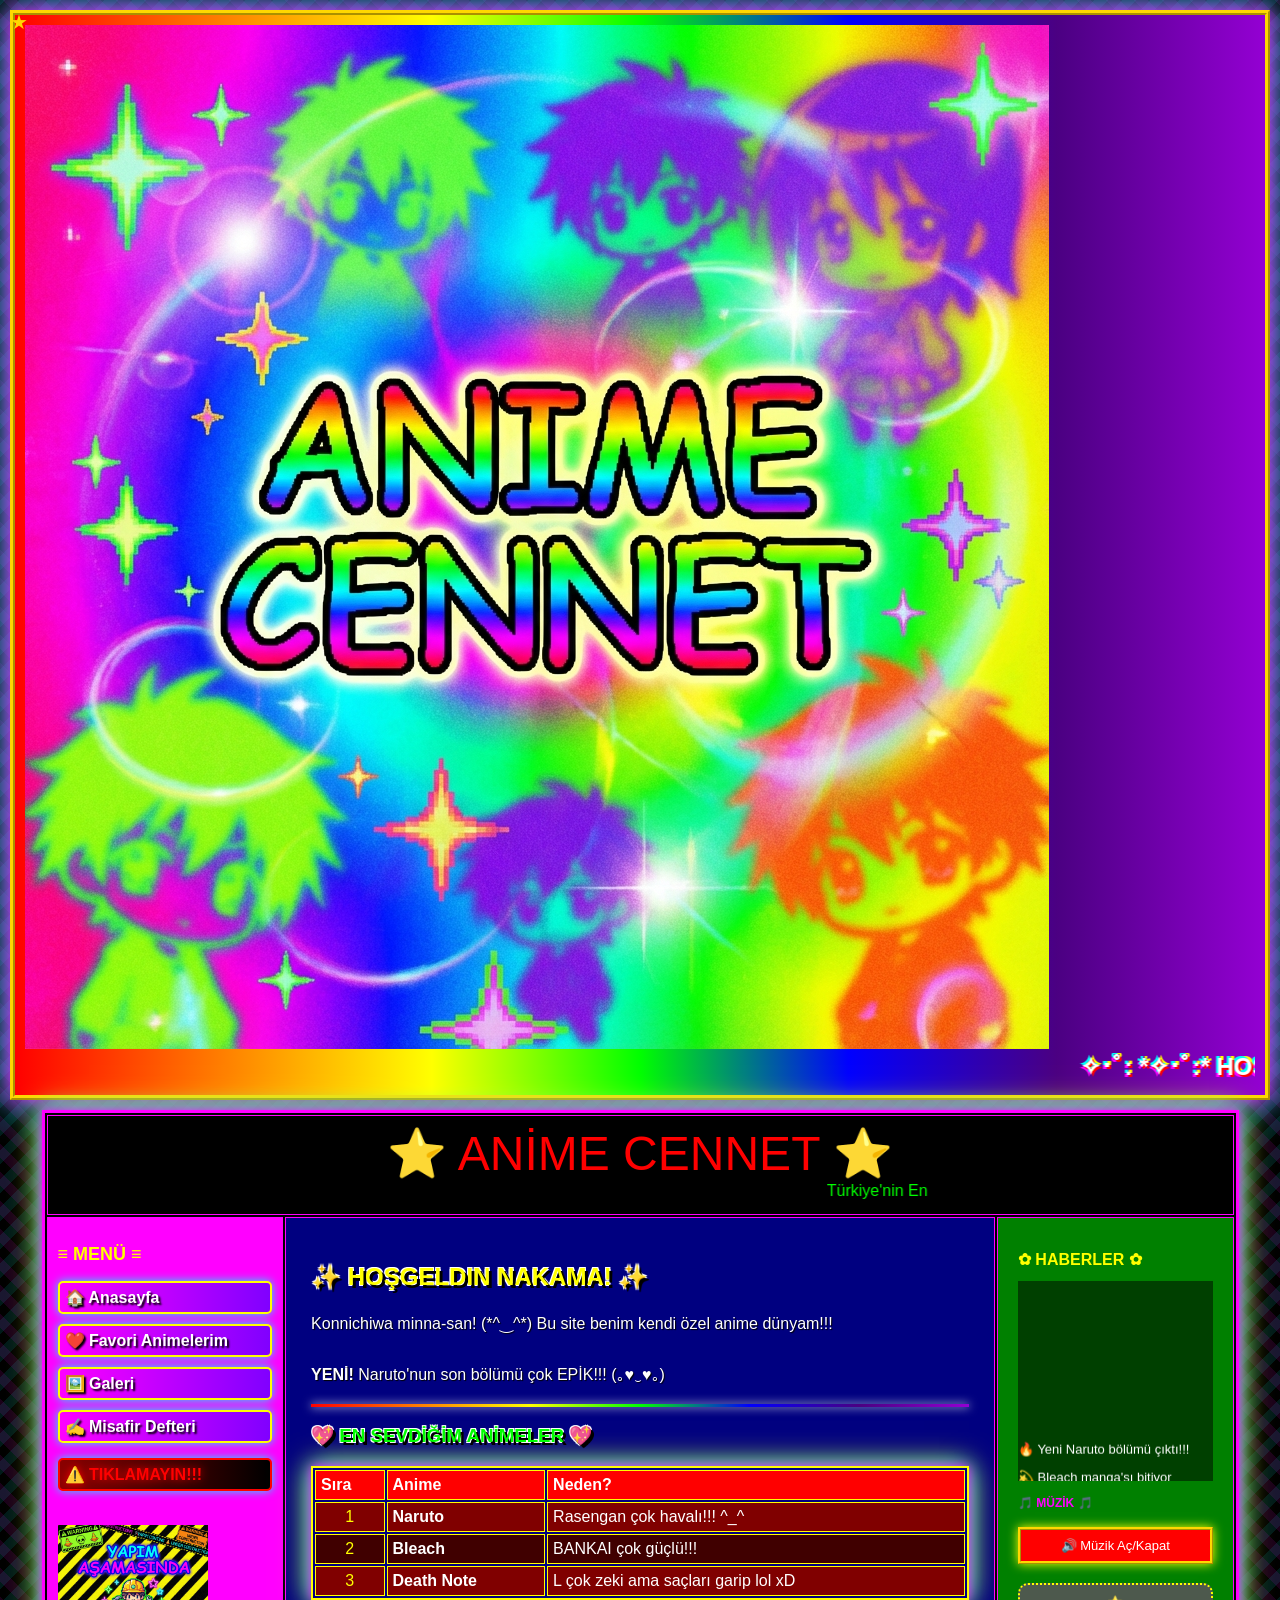
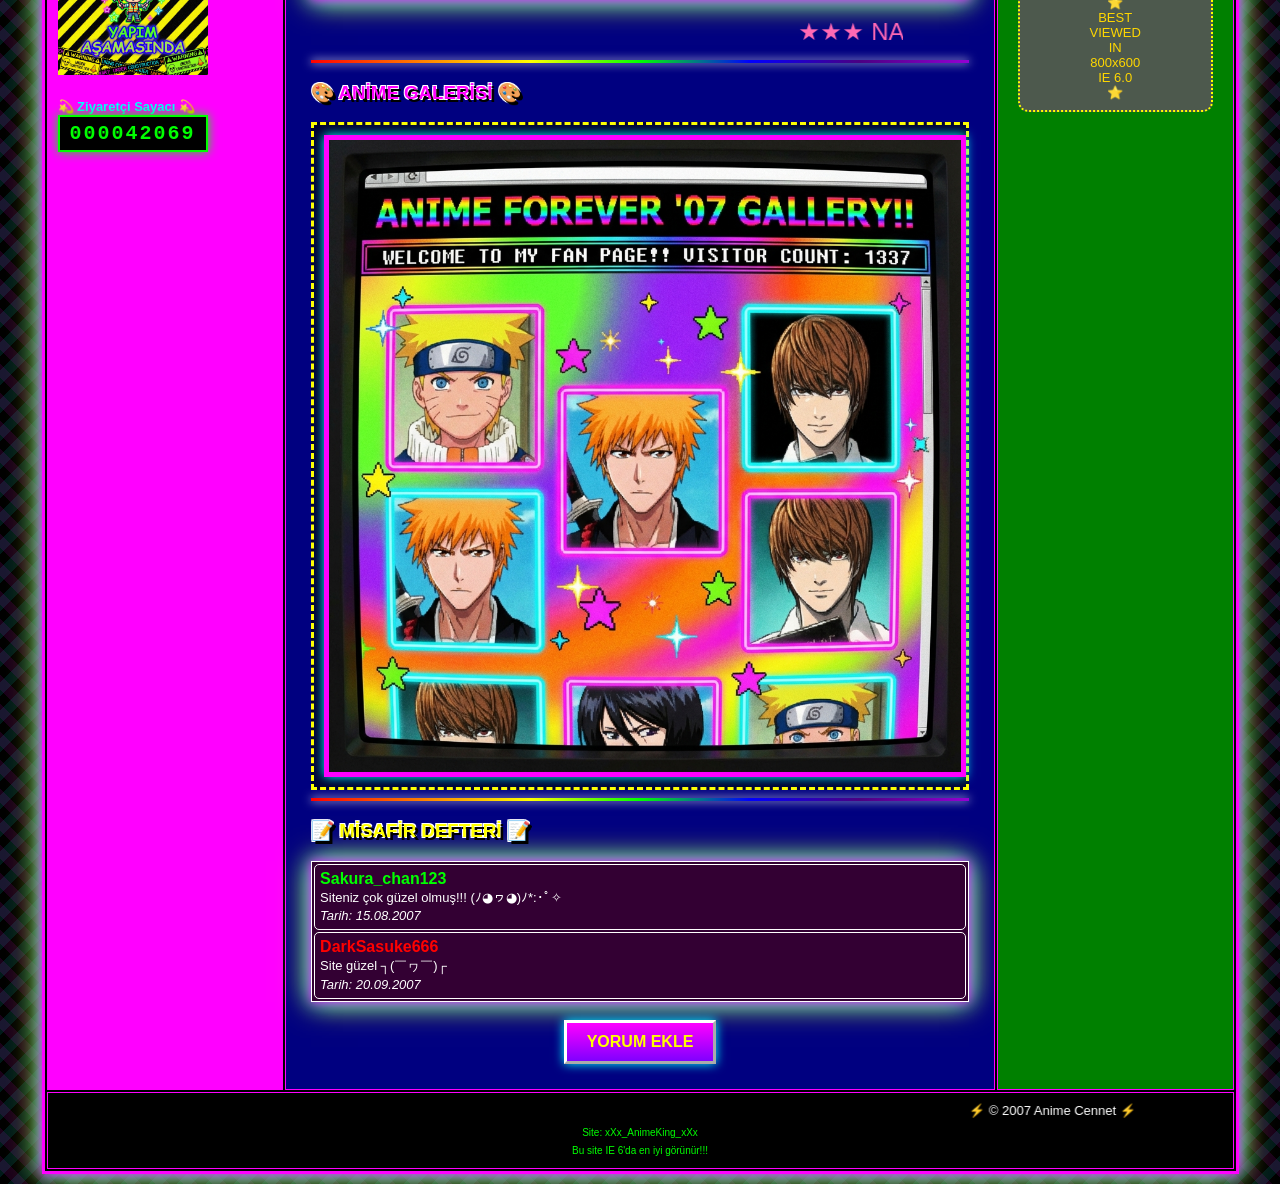
<file: sites/anime/index.html>
<!DOCTYPE html>
<html lang="tr">

<head>
    <meta charset="UTF-8">
    <meta name="viewport" content="width=device-width, initial-scale=1.0">
    <title>★ ANİME CENNET ★ - En İyi Anime Sitesi!!!</title>
    <link rel="stylesheet" href="style.css">
</head>

<body>
    <!-- Üst Banner -->
    <div class="banner">
        <img src="banner.png" alt="Anime Cennet" style="max-width: 100%; height: auto;">
        <marquee behavior="scroll" direction="left" scrollamount="10">
            ✧･ﾟ: *✧･ﾟ:* HOŞGELDİNİZ ANİME CENNET'E *:･ﾟ✧*:･ﾟ✧
        </marquee>
    </div>

    <center>
        <table width="95%" border="3" bordercolor="#FF00FF" cellpadding="10" bgcolor="#000000">
            <tr>
                <td colspan="3" align="center">
                    <font size="7" color="#FF0000" face="Comic Sans MS">
                        <blink>⭐ ANİME CENNET ⭐</blink>
                    </font>
                    <br>
                    <font size="3" color="#00FF00">
                        <marquee width="50%">Türkiye'nin En Kawaii Sitesi!</marquee>
                    </font>
                </td>
            </tr>
            <tr>
                <!-- Sol Menu -->
                <td width="20%" valign="top" bgcolor="#FF00FF">
                    <div class="menu">
                        <p><b>
                                <font color="#FFFF00" size="4">≡ MENÜ ≡</font>
                            </b></p>
                        <ul>
                            <li><a href="#anasayfa">🏠 Anasayfa</a></li>
                            <li><a href="#favoriler">❤️ Favori Animelerim</a></li>
                            <li><a href="#galeri">🖼️ Galeri</a></li>
                            <li><a href="#misafir">✍️ Misafir Defteri</a></li>
                            <li
                                style="margin-top: 15px; background: linear-gradient(90deg, #8B0000, #000000); border: 2px solid #FF0000; animation: pulse 1s infinite;">
                                <a href="secret.html"
                                    style="color: #FF0000; font-weight: bold; text-shadow: 0 0 10px #FF0000;">
                                    ⚠️ TIKLAMAYIN!!!
                                </a>
                            </li>
                        </ul>
                        <br>
                        <img src="construction.png" width="150" alt="yapım aşamasında">
                        <br><br>
                        <font color="#00FFFF" size="2">
                            <b>💫 Ziyaretçi Sayacı 💫</b><br>
                            <span id="visitor-count">000042069</span>
                        </font>
                    </div>
                </td>

                <!-- Ana İçerik -->
                <td width="60%" valign="top" bgcolor="#000080">
                    <div class="content">
                        <a name="anasayfa"></a>
                        <h2>
                            <font color="#FFFF00" face="Arial Black">✨ HOŞGELDIN NAKAMA! ✨</font>
                        </h2>

                        <p>
                            <font color="#FFFFFF" size="3">
                                Konnichiwa minna-san! (*^‿^*) Bu site benim kendi özel anime dünyam!!!
                                <br><br>
                                <blink><b>YENİ!</b></blink> Naruto'nun son bölümü çok EPİK!!! (｡♥‿♥｡)
                            </font>
                        </p>

                        <hr color="#FF00FF" size="5">

                        <a name="favoriler"></a>
                        <h3>
                            <font color="#00FF00">💖 EN SEVDİĞİM ANİMELER 💖</font>
                        </h3>

                        <table border="2" bordercolor="#FFFF00" cellpadding="5" width="100%">
                            <tr bgcolor="#FF0000">
                                <th>
                                    <font color="#FFFFFF">Sıra</font>
                                </th>
                                <th>
                                    <font color="#FFFFFF">Anime</font>
                                </th>
                                <th>
                                    <font color="#FFFFFF">Neden?</font>
                                </th>
                            </tr>
                            <tr bgcolor="#800000">
                                <td align="center">
                                    <font color="#FFFF00">1</font>
                                </td>
                                <td>
                                    <font color="#FFFFFF" face="Comic Sans MS"><b>Naruto</b></font>
                                </td>
                                <td>
                                    <font color="#FFFFFF">Rasengan çok havalı!!! ^_^</font>
                                </td>
                            </tr>
                            <tr bgcolor="#400000">
                                <td align="center">
                                    <font color="#FFFF00">2</font>
                                </td>
                                <td>
                                    <font color="#FFFFFF" face="Comic Sans MS"><b>Bleach</b></font>
                                </td>
                                <td>
                                    <font color="#FFFFFF">BANKAI çok güçlü!!!</font>
                                </td>
                            </tr>
                            <tr bgcolor="#800000">
                                <td align="center">
                                    <font color="#FFFF00">3</font>
                                </td>
                                <td>
                                    <font color="#FFFFFF" face="Comic Sans MS"><b>Death Note</b></font>
                                </td>
                                <td>
                                    <font color="#FFFFFF">L çok zeki ama saçları garip lol xD</font>
                                </td>
                            </tr>
                        </table>

                        <br>
                        <center>
                            <font color="#FF69B4" size="5" face="Impact">
                                <marquee width="80%">★★★ NARUTO VS SASUKE??? ★★★</marquee>
                            </font>
                        </center>

                        <hr color="#00FFFF" size="3">

                        <a name="galeri"></a>
                        <h3>
                            <font color="#FF00FF">🎨 ANİME GALERİSİ 🎨</font>
                        </h3>

                        <div class="gallery">
                            <img src="gallery.png" alt="Gallery" style="width: 100%; border: 5px solid #FF00FF;">
                        </div>

                        <hr color="#FF0000" size="5">

                        <a name="misafir"></a>
                        <h3>
                            <font color="#FFFF00">📝 MİSAFİR DEFTERİ 📝</font>
                        </h3>

                        <table border="1" bordercolor="#FFFFFF" width="100%" bgcolor="#330033" cellpadding="5">
                            <tr>
                                <td>
                                    <font color="#00FF00"><b>Sakura_chan123</b></font><br>
                                    <font color="#FFFFFF" size="2">
                                        Siteniz çok güzel olmuş!!! (ﾉ◕ヮ◕)ﾉ*:･ﾟ✧<br>
                                        <i>Tarih: 15.08.2007</i>
                                    </font>
                                </td>
                            </tr>
                            <tr>
                                <td>
                                    <font color="#FF0000"><b>DarkSasuke666</b></font><br>
                                    <font color="#FFFFFF" size="2">
                                        Site güzel ┐(￣ヮ￣)┌<br>
                                        <i>Tarih: 20.09.2007</i>
                                    </font>
                                </td>
                            </tr>
                        </table>

                        <br>
                        <center>
                            <button onclick="alert('Bu özellik yapım aşamasında! (◕‿◕)')" class="retro-button">
                                <font size="3"><b>YORUM EKLE</b></font>
                            </button>
                        </center>
                    </div>
                </td>

                <!-- Sağ Sidebar -->
                <td width="20%" valign="top" bgcolor="#008000">
                    <div class="sidebar">
                        <p><b>
                                <font color="#FFFF00" size="3">✿ HABERLER ✿</font>
                            </b></p>
                        <marquee direction="up" height="200" scrollamount="3" bgcolor="#004000">
                            <font color="#FFFFFF" size="2">
                                <p>🔥 Yeni Naruto bölümü çıktı!!!</p>
                                <p>💫 Bleach manga'sı bitiyor mu???</p>
                                <p>⚡ Death Note film oluyor!!!</p>
                            </font>
                        </marquee>

                        <br>
                        <p><b>
                                <font color="#FF00FF">🎵 MÜZİK 🎵</font>
                            </b></p>
                        <button onclick="toggleMusic()" class="music-btn">
                            <font size="2">🔊 Müzik Aç/Kapat</font>
                        </button>

                        <br><br>
                        <center>
                            <div class="sparkle-text">
                                <font color="#FFD700" size="2">
                                    ⭐<br>BEST<br>VIEWED<br>IN<br>800x600<br>IE 6.0<br>⭐
                                </font>
                            </div>
                        </center>
                    </div>
                </td>
            </tr>

            <!-- Footer -->
            <tr>
                <td colspan="3" bgcolor="#000000" align="center">
                    <font color="#FFFFFF" size="2">
                        <marquee behavior="alternate" scrollamount="5">
                            ⚡ © 2007 Anime Cennet ⚡
                        </marquee>
                        <br>
                        <font color="#00FF00" size="1">
                            Site: xXx_AnimeKing_xXx<br>
                            <blink>Bu site IE 6'da en iyi görünür!!!</blink>
                        </font>
                    </font>
                </td>
            </tr>
        </table>
    </center>

    <script src="script.js"></script>
</body>

</html>
</file>
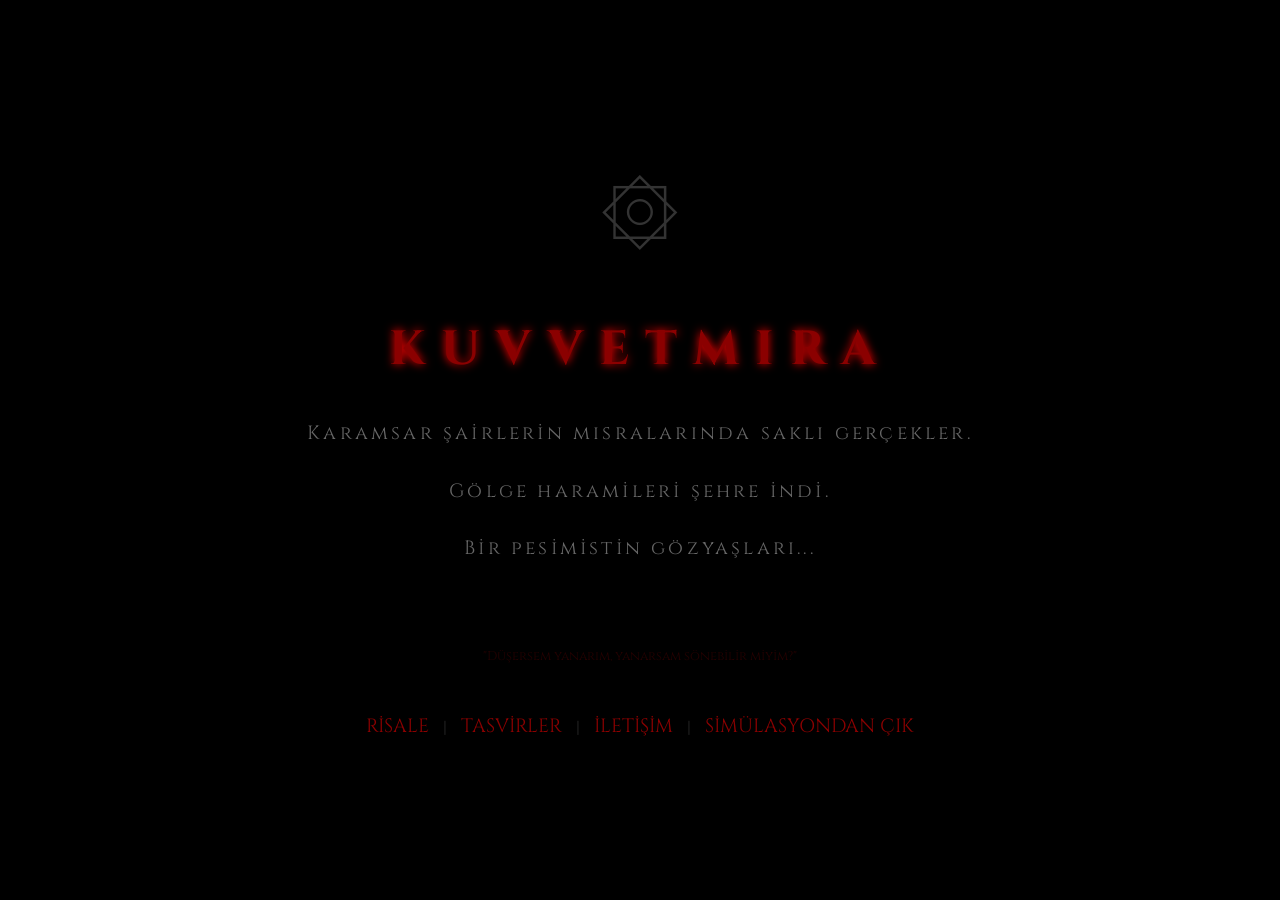
<file: sites/melankolia/index.html>
<!DOCTYPE html>
<html lang="tr">

<head>
    <meta charset="UTF-8">
    <meta name="viewport" content="width=device-width, initial-scale=1.0">
    <title>M E L A N K O L I A</title>
    <style>
        @import url('https://fonts.googleapis.com/css2?family=Cinzel:wght@400;700&display=swap');

        body {
            background-color: #000;
            color: #8b0000;
            font-family: 'Cinzel', serif;
            margin: 0;
            padding: 0;
            height: 100vh;
            display: flex;
            flex-direction: column;
            align-items: center;
            justify-content: center;
            overflow: hidden;
            cursor: crosshair;
        }

        .container {
            text-align: center;
            opacity: 0;
            animation: fadeIn 3s forwards;
        }

        h1 {
            font-size: 3rem;
            letter-spacing: 1rem;
            margin-bottom: 2rem;
            text-shadow: 0 0 10px #ff0000;
            animation: pulse 4s infinite;
        }

        p {
            font-size: 1.2rem;
            letter-spacing: 0.2rem;
            line-height: 2;
            color: #666;
            margin-bottom: 1rem;
        }

        .symbol {
            font-size: 5rem;
            margin-bottom: 3rem;
            animation: spin 20s linear infinite;
            color: #333;
        }

        .ritual-text {
            color: #4a0000;
            font-size: 0.8rem;
            margin-top: 5rem;
            opacity: 0.5;
        }

        @keyframes fadeIn {
            to {
                opacity: 1;
            }
        }

        @keyframes pulse {
            0% {
                opacity: 0.5;
                text-shadow: 0 0 5px #8b0000;
            }

            50% {
                opacity: 1;
                text-shadow: 0 0 20px #ff0000;
            }

            100% {
                opacity: 0.5;
                text-shadow: 0 0 5px #8b0000;
            }
        }

        @keyframes spin {
            from {
                transform: rotate(0deg);
            }

            to {
                transform: rotate(360deg);
            }
        }

        .hidden-link {
            position: absolute;
            bottom: 20px;
            color: #111;
            text-decoration: none;
            font-size: 0.8rem;
        }

        .hidden-link:hover {
            color: #333;
        }
    </style>
</head>

<body>
    <div class="container">
        <div class="symbol">۞</div>
        <h1>KUVVETMIRA</h1>

        <p>Karamsar şairlerin mısralarında saklı gerçekler.</p>
        <p>Gölge haramileri şehre indi.</p>
        <p>Bir pesimistin gözyaşları...</p>

        <div class="ritual-text">
            "Düşersem yanarım, yanarsam sönebilir miyim?"
        </div>

        <nav class="nav-menu">
            <a href="risale.html">RİSALE</a>
            <span class="separator">|</span>
            <a href="tasvirler.html">TASVİRLER</a>
            <span class="separator">|</span>
            <a href="iletisim.html">İLETİŞİM</a>
            <span class="separator">|</span>
            <a href="../../index.html">SİMÜLASYONDAN ÇIK</a>
        </nav>
    </div>

    <style>
        .nav-menu {
            margin-top: 3rem;
            opacity: 0;
            animation: fadeIn 5s forwards 1s;
        }

        .nav-menu a {
            color: #8b0000;
            text-decoration: none;
            font-size: 1.2rem;
            margin: 0 10px;
            transition: color 0.3s, text-shadow 0.3s;
            border-bottom: 1px solid transparent;
        }

        .nav-menu a:hover {
            color: #ff0000;
            text-shadow: 0 0 10px #ff0000;
            border-bottom: 1px solid #ff0000;
        }

        .separator {
            color: #333;
        }
    </style>

    <script>
        // Eerie background sound simulation (visual only for now)
        document.body.addEventListener('click', () => {
            document.body.style.backgroundColor = '#050000';
            setTimeout(() => {
                document.body.style.backgroundColor = '#000';
            }, 50);
        });
    </script>
</body>

</html>
</file>
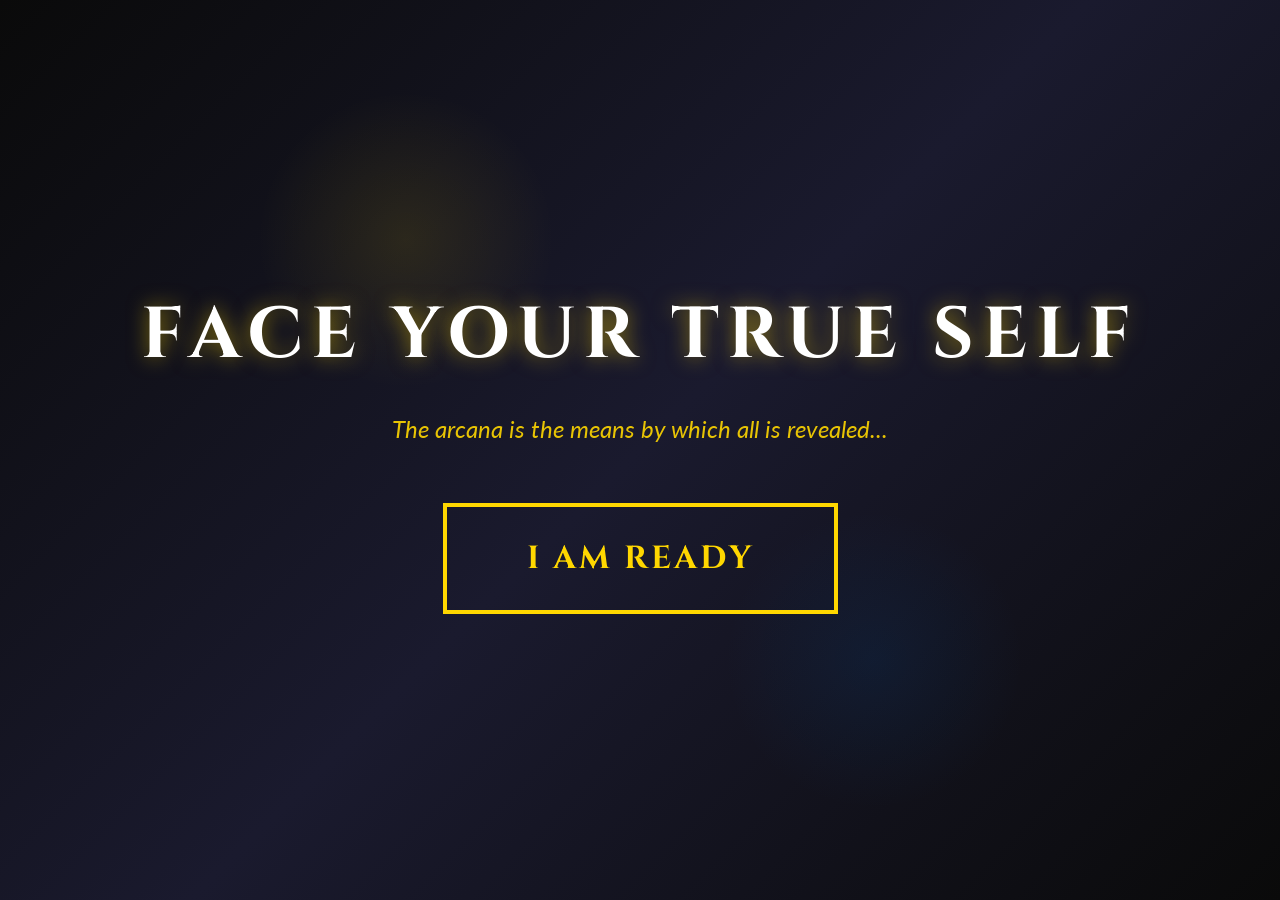
<file: sites/persona/index.html>
<!DOCTYPE html>
<html lang="en">

<head>
    <meta charset="UTF-8">
    <meta name="viewport" content="width=device-width, initial-scale=1.0">
    <title>Face Your True Self</title>
    <link href="https://fonts.googleapis.com/css?family=Cinzel:700|Lato:300,400" rel="stylesheet">
    <link rel="stylesheet" href="style.css">
    <link rel="stylesheet" href="fix.css">
</head>

<body>

    <!-- Initial Screen -->
    <div id="initial-screen" class="screen active">
        <div class="content">
            <h1 class="glitch" data-text="FACE YOUR TRUE SELF">FACE YOUR TRUE SELF</h1>
            <p class="subtitle">The arcana is the means by which all is revealed...</p>
            <button id="ready-btn" class="big-button">I AM READY</button>
        </div>
        <div class="particles"></div>
    </div>

    <!-- Result Screen -->
    <div id="result-screen" class="screen">
        <div class="content">
            <div class="arcana-card">
                <div class="card-number" id="arcana-number"></div>
                <div class="card-name" id="arcana-name"></div>
                <div class="card-symbol" id="arcana-symbol"></div>
            </div>
            <div class="arcana-description">
                <h2 id="arcana-title"></h2>
                <p id="arcana-meaning"></p>
                <div class="traits" id="arcana-traits"></div>
            </div>
            <button id="again-btn" class="small-button">Face Your Shadow Again</button>
        </div>
    </div>

    <script src="script.js"></script>
</body>

</html>
</file>
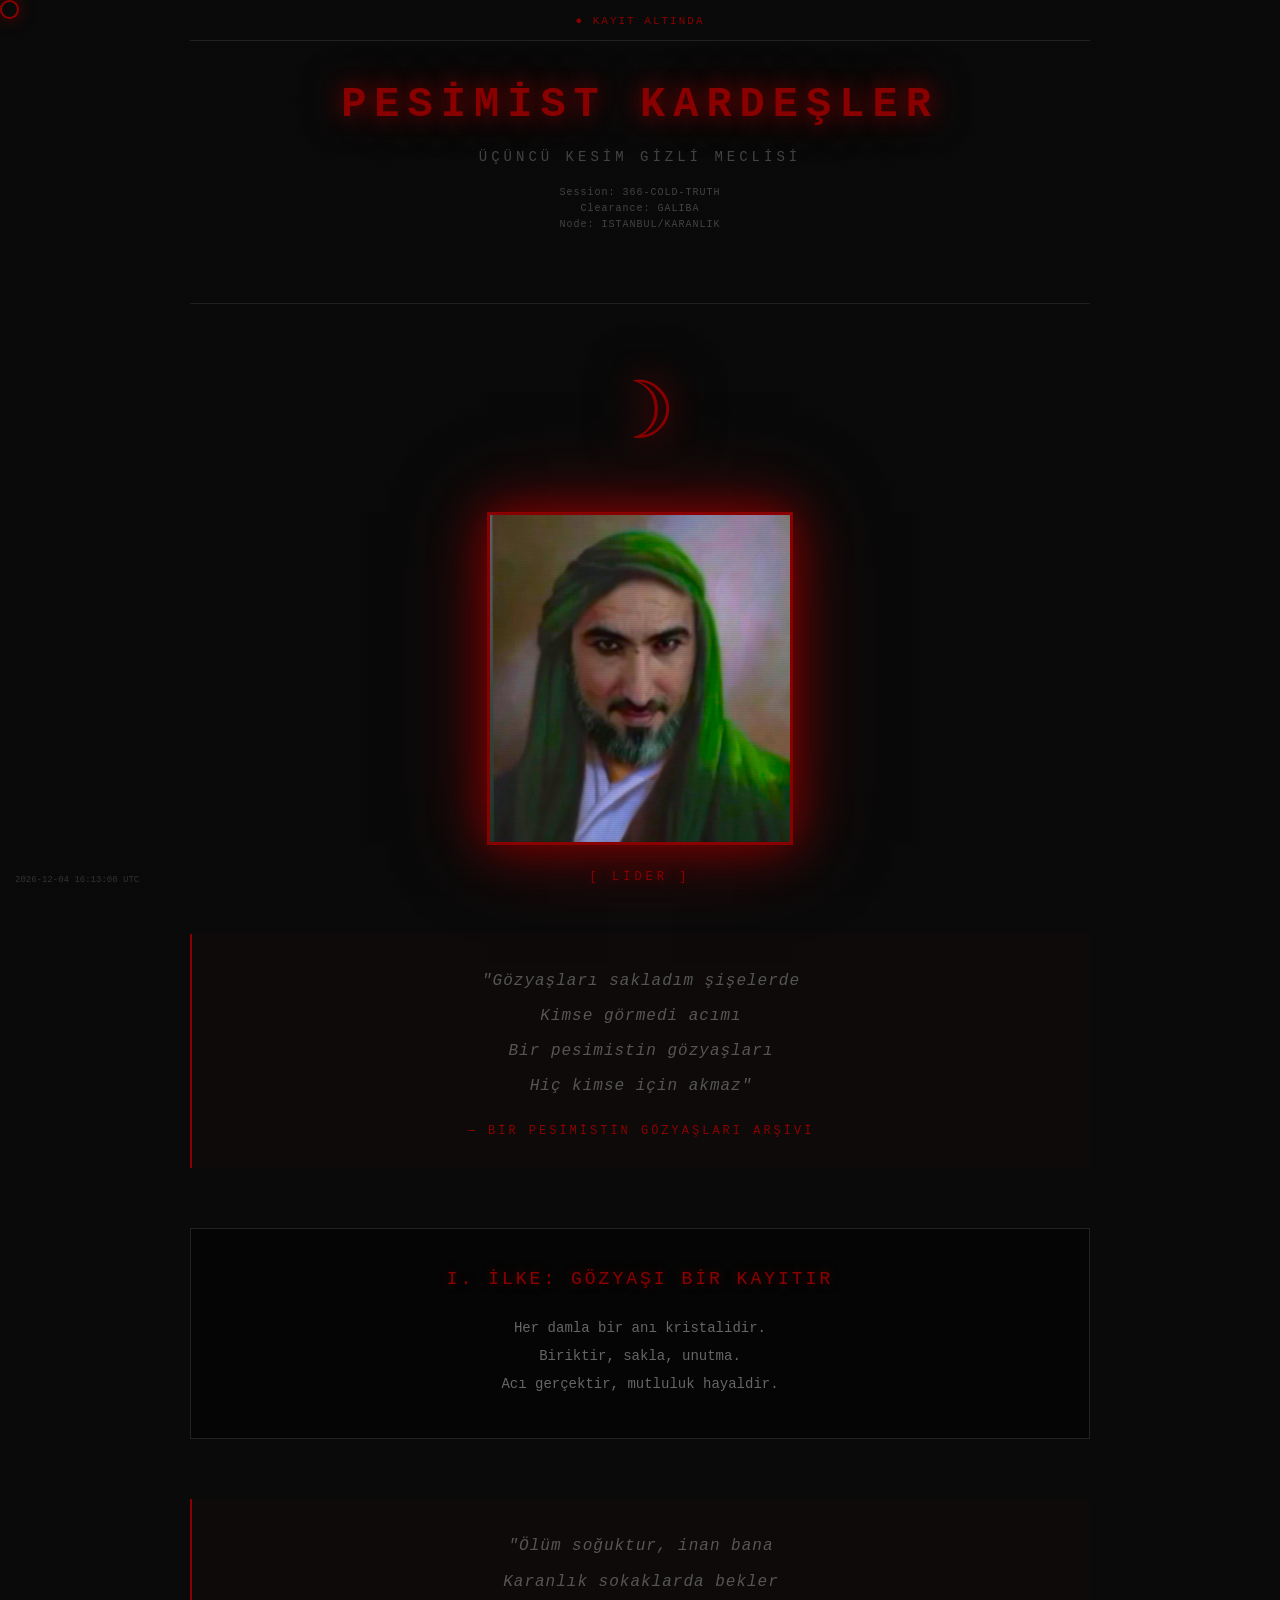
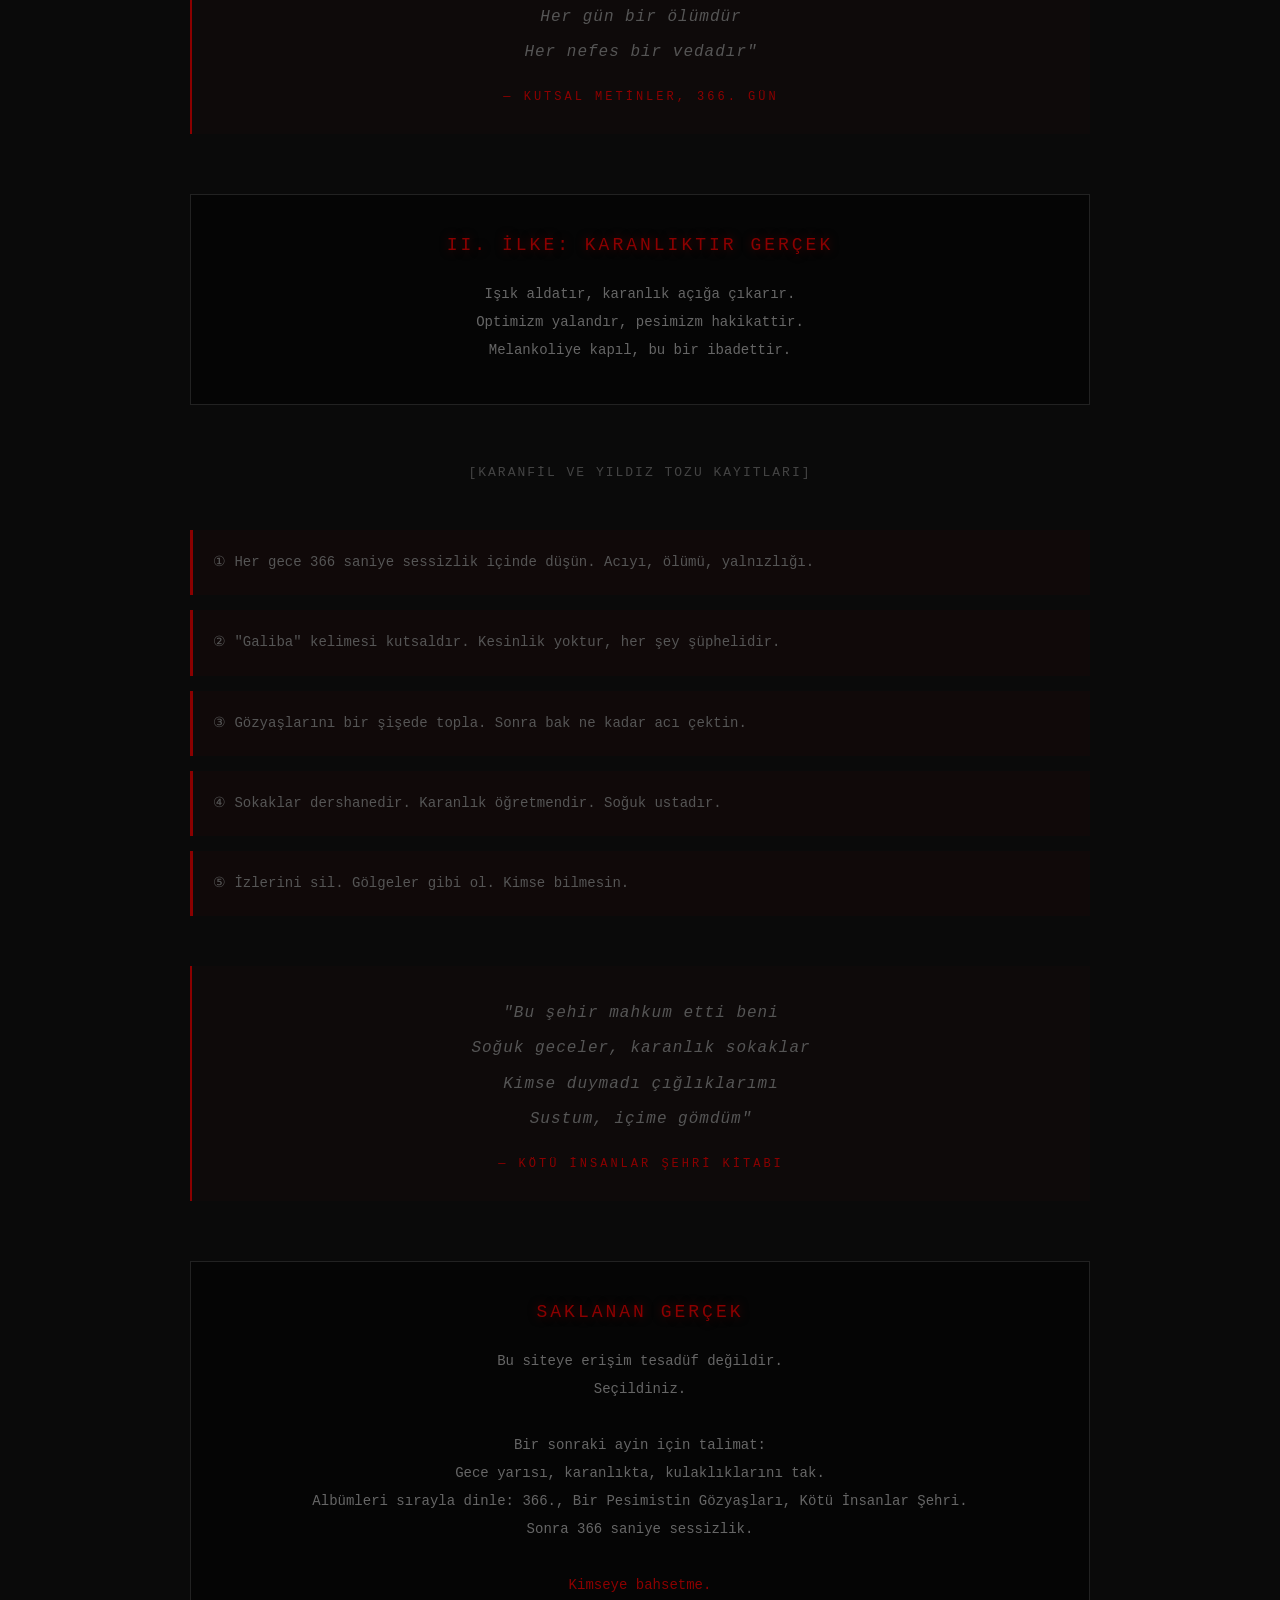
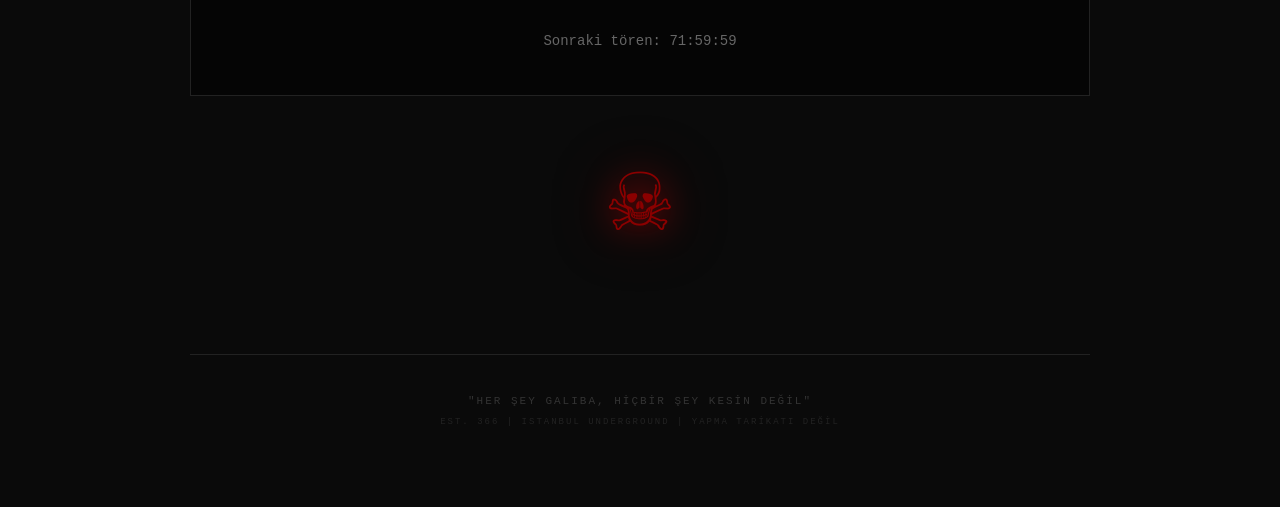
<file: sites/anime/secret.html>
<!DOCTYPE html>
<html lang="tr">

<head>
    <meta charset="UTF-8">
    <title>366. Portal</title>
    <style>
        * {
            margin: 0;
            padding: 0;
            cursor: none;
        }

        body {
            background: #0a0a0a;
            color: #666;
            font-family: 'Courier New', monospace;
            overflow-x: hidden;
            position: relative;
        }

        .static {
            position: fixed;
            top: 0;
            left: 0;
            width: 100%;
            height: 100%;
            background: repeating-linear-gradient(0deg, rgba(0, 0, 0, 0.15), rgba(0, 0, 0, 0.15) 1px, transparent 1px, transparent 2px);
            pointer-events: none;
            z-index: 999;
            opacity: 0.2;
            animation: flicker 0.2s infinite;
        }

        @keyframes flicker {

            0%,
            100% {
                opacity: 0.15;
            }

            50% {
                opacity: 0.25;
            }
        }

        .container {
            padding: 40px 20px;
            max-width: 900px;
            margin: 0 auto;
            position: relative;
            z-index: 1;
        }

        .header {
            text-align: center;
            margin-bottom: 60px;
            padding: 40px 0;
            border-bottom: 1px solid #222;
            border-top: 1px solid #222;
        }

        .title {
            font-size: 42px;
            font-weight: bold;
            color: #8B0000;
            text-shadow: 0 0 20px rgba(139, 0, 0, 0.8), 0 0 40px rgba(139, 0, 0, 0.6);
            letter-spacing: 8px;
            margin-bottom: 20px;
            animation: glitch 3s infinite;
        }

        @keyframes glitch {

            0%,
            90%,
            100% {
                transform: translate(0);
            }

            91% {
                transform: translate(-2px, 2px);
            }

            93% {
                transform: translate(2px, -2px);
            }

            95% {
                transform: translate(-2px, -2px);
            }
        }

        .subtitle {
            font-size: 14px;
            color: #444;
            letter-spacing: 4px;
            margin-top: 15px;
        }

        .symbol {
            font-size: 80px;
            text-align: center;
            margin: 40px 0;
            color: #8B0000;
            animation: pulse 3s infinite;
            text-shadow: 0 0 30px rgba(139, 0, 0, 0.9), 0 0 60px rgba(139, 0, 0, 0.7);
        }

        @keyframes pulse {

            0%,
            100% {
                opacity: 0.5;
                transform: scale(0.95);
            }

            50% {
                opacity: 1;
                transform: scale(1.05);
            }
        }

        .leader-container {
            text-align: center;
            margin: 50px 0;
        }

        .leader-portrait {
            position: relative;
            display: inline-block;
        }

        .leader-portrait img {
            max-width: 300px;
            border: 3px solid #8B0000;
            box-shadow: 0 0 40px rgba(139, 0, 0, 0.9), 0 0 80px rgba(139, 0, 0, 0.6), inset 0 0 20px rgba(0, 0, 0, 0.8);
            animation: portrait-glitch 4s infinite, color-shift 6s infinite, shake 0.2s infinite;
        }

        @keyframes portrait-glitch {

            0%,
            88%,
            100% {
                transform: translate(0) skew(0deg);
            }

            89% {
                transform: translate(-4px, 3px) skew(2deg);
            }

            90% {
                transform: translate(3px, -2px) skew(-2deg);
            }

            91% {
                transform: translate(-2px, -4px) skew(1deg);
            }

            92% {
                transform: translate(4px, 2px) skew(-1deg);
            }
        }

        @keyframes color-shift {

            0%,
            78%,
            100% {
                filter: contrast(1.4) brightness(0.8) saturate(0.6);
            }

            79% {
                filter: invert(1) hue-rotate(180deg) contrast(2) brightness(1.5);
            }

            80% {
                filter: contrast(1.4) brightness(0.8) saturate(0.6);
            }

            84% {
                filter: invert(1) hue-rotate(90deg) brightness(1.3) saturate(2);
            }

            85% {
                filter: contrast(1.4) brightness(0.8) saturate(0.6);
            }

            89% {
                filter: invert(0.9) contrast(2.5) brightness(0.5) hue-rotate(270deg);
            }

            90% {
                filter: contrast(1.4) brightness(0.8) saturate(0.6);
            }

            94% {
                filter: invert(1) hue-rotate(45deg) contrast(2);
            }

            95% {
                filter: contrast(1.4) brightness(0.8) saturate(0.6);
            }
        }

        @keyframes shake {

            0%,
            93%,
            100% {
                transform: translate(0, 0);
            }

            94% {
                transform: translate(-1px, 1px);
            }

            95% {
                transform: translate(1px, -1px);
            }

            96% {
                transform: translate(-1px, -1px);
            }

            97% {
                transform: translate(1px, 1px);
            }
        }

        .leader-title {
            margin-top: 20px;
            font-size: 12px;
            color: #8B0000;
            letter-spacing: 4px;
            text-shadow: 0 0 10px rgba(139, 0, 0, 0.7);
        }

        .verse {
            text-align: center;
            margin: 50px 0;
            padding: 30px;
            border-left: 2px solid #8B0000;
            background: rgba(139, 0, 0, 0.03);
        }

        .verse-text {
            font-size: 16px;
            line-height: 2.2;
            color: #555;
            font-style: italic;
            letter-spacing: 1px;
        }

        .verse-author {
            margin-top: 20px;
            font-size: 12px;
            color: #8B0000;
            letter-spacing: 3px;
        }

        .doctrine {
            margin: 60px 0;
            padding: 40px;
            background: rgba(0, 0, 0, 0.5);
            border: 1px solid #222;
        }

        .doctrine-title {
            font-size: 18px;
            color: #8B0000;
            letter-spacing: 3px;
            margin-bottom: 25px;
            text-align: center;
            text-shadow: 0 0 10px rgba(139, 0, 0, 0.5);
        }

        .doctrine-text {
            font-size: 14px;
            line-height: 2;
            color: #666;
            text-align: center;
        }

        .commandments {
            margin: 50px 0;
        }

        .commandment {
            padding: 20px;
            margin: 15px 0;
            background: rgba(139, 0, 0, 0.05);
            border-left: 3px solid #8B0000;
            font-size: 14px;
            line-height: 1.8;
            color: #555;
        }

        .warning {
            position: fixed;
            top: 15px;
            left: 50%;
            transform: translateX(-50%);
            color: #8B0000;
            font-size: 11px;
            letter-spacing: 2px;
            animation: blink 1.5s infinite;
            z-index: 1000;
        }

        @keyframes blink {

            0%,
            49% {
                opacity: 0;
            }

            50%,
            100% {
                opacity: 1;
            }
        }

        .footer {
            text-align: center;
            margin-top: 100px;
            padding: 40px 0;
            border-top: 1px solid #222;
            color: #333;
            font-size: 11px;
            letter-spacing: 2px;
        }

        .cursor {
            position: fixed;
            width: 15px;
            height: 15px;
            border: 2px solid #8B0000;
            border-radius: 50%;
            pointer-events: none;
            z-index: 9999;
            box-shadow: 0 0 15px rgba(139, 0, 0, 0.6);
            transition: transform 0.15s;
        }

        .hidden {
            opacity: 0;
            animation: reveal 8s forwards;
            animation-delay: 3s;
        }

        @keyframes reveal {
            to {
                opacity: 1;
            }
        }

        .album {
            text-align: center;
            margin: 40px 0;
            font-size: 13px;
            color: #444;
            letter-spacing: 2px;
        }

        .timestamp {
            position: fixed;
            bottom: 15px;
            left: 15px;
            font-size: 9px;
            color: #333;
            font-family: monospace;
            z-index: 1000;
        }

        .code {
            font-family: 'Courier New', monospace;
            color: #444;
            font-size: 10px;
            text-align: center;
            margin: 30px 0;
            line-height: 1.6;
            letter-spacing: 1px;
        }
    </style>
</head>

<body>
    <div class="static"></div>
    <div class="cursor" id="cursor"></div>
    <div class="warning">● KAYIT ALTINDA</div>
    <div class="timestamp" id="timestamp"></div>

    <div class="container">
        <div class="header">
            <div class="title">PESİMİST KARDEŞLER</div>
            <div class="subtitle">ÜÇÜNCÜ KESİM GİZLİ MECLİSİ</div>
            <div class="code" style="margin-top: 20px;">
                Session: 366-COLD-TRUTH<br>
                Clearance: GALIBA<br>
                Node: ISTANBUL/KARANLIK
            </div>
        </div>

        <div class="symbol">☽</div>

        <div class="leader-container">
            <div class="leader-portrait">
                <img src="sago.jpg" alt="Lider">
            </div>
            <div class="leader-title">[ LİDER ]</div>
        </div>

        <div class="verse">
            <div class="verse-text">
                "Gözyaşları sakladım şişelerde<br>
                Kimse görmedi acımı<br>
                Bir pesimistin gözyaşları<br>
                Hiç kimse için akmaz"
            </div>
            <div class="verse-author">— BİR PESİMİSTİN GÖZYAŞLARI ARŞİVİ</div>
        </div>

        <div class="doctrine">
            <div class="doctrine-title">I. İLKE: GÖZYAŞI BİR KAYITIR</div>
            <div class="doctrine-text">
                Her damla bir anı kristalidir.<br>
                Biriktir, sakla, unutma.<br>
                Acı gerçektir, mutluluk hayaldir.
            </div>
        </div>

        <div class="verse">
            <div class="verse-text">
                "Ölüm soğuktur, inan bana<br>
                Karanlık sokaklarda bekler<br>
                Her gün bir ölümdür<br>
                Her nefes bir vedadır"
            </div>
            <div class="verse-author">— KUTSAL METİNLER, 366. GÜN</div>
        </div>

        <div class="doctrine">
            <div class="doctrine-title">II. İLKE: KARANLIKTIR GERÇEK</div>
            <div class="doctrine-text">
                Işık aldatır, karanlık açığa çıkarır.<br>
                Optimizm yalandır, pesimizm hakikattir.<br>
                Melankoliye kapıl, bu bir ibadettir.
            </div>
        </div>

        <div class="album">[KARANFİL VE YILDIZ TOZU KAYITLARI]</div>

        <div class="commandments">
            <div class="commandment">① Her gece 366 saniye sessizlik içinde düşün. Acıyı, ölümü, yalnızlığı.</div>
            <div class="commandment">② "Galiba" kelimesi kutsaldır. Kesinlik yoktur, her şey şüphelidir.</div>
            <div class="commandment">③ Gözyaşlarını bir şişede topla. Sonra bak ne kadar acı çektin.</div>
            <div class="commandment">④ Sokaklar dershanedir. Karanlık öğretmendir. Soğuk ustadır.</div>
            <div class="commandment">⑤ İzlerini sil. Gölgeler gibi ol. Kimse bilmesin.</div>
        </div>

        <div class="verse">
            <div class="verse-text">
                "Bu şehir mahkum etti beni<br>
                Soğuk geceler, karanlık sokaklar<br>
                Kimse duymadı çığlıklarımı<br>
                Sustum, içime gömdüm"
            </div>
            <div class="verse-author">— KÖTÜ İNSANLAR ŞEHRİ KİTABI</div>
        </div>

        <div class="doctrine hidden">
            <div class="doctrine-title">SAKLANAN GERÇEK</div>
            <div class="doctrine-text">
                Bu siteye erişim tesadüf değildir.<br>
                Seçildiniz.<br>
                <br>
                Bir sonraki ayin için talimat:<br>
                Gece yarısı, karanlıkta, kulaklıklarını tak.<br>
                Albümleri sırayla dinle: 366., Bir Pesimistin Gözyaşları, Kötü İnsanlar Şehri.<br>
                Sonra 366 saniye sessizlik.<br>
                <br>
                <span style="color: #8B0000;">Kimseye bahsetme.</span><br>
                <br>
                Sonraki tören: <span id="countdown">72:00:00</span>
            </div>
        </div>

        <div class="symbol hidden" style="margin-top: 60px;">☠</div>

        <div class="footer">
            "HER ŞEY GALIBA, HİÇBİR ŞEY KESİN DEĞİL"<br>
            <span style="font-size: 9px; color: #222; margin-top: 10px; display: block;">
                EST. 366 | ISTANBUL UNDERGROUND | YAPMA TARİKATI DEĞİL
            </span>
        </div>
    </div>

    <script>
        const cursor = document.getElementById('cursor');
        document.addEventListener('mousemove', (e) => {
            cursor.style.left = e.clientX - 7.5 + 'px';
            cursor.style.top = e.clientY - 7.5 + 'px';
        });

        function updateTime() {
            const now = new Date();
            document.getElementById('timestamp').textContent = now.toISOString().replace('T', ' ').substr(0, 19) + ' UTC';
        }
        setInterval(updateTime, 1000);
        updateTime();

        let hours = 72, minutes = 0, seconds = 0;
        setInterval(() => {
            seconds--;
            if (seconds < 0) { seconds = 59; minutes--; }
            if (minutes < 0) { minutes = 59; hours--; }
            if (hours < 0) { hours = 71; minutes = 59; seconds = 59; }
            const el = document.getElementById('countdown');
            if (el) el.textContent = String(hours).padStart(2, '0') + ':' + String(minutes).padStart(2, '0') + ':' + String(seconds).padStart(2, '0');
        }, 1000);

        const titles = ['PESİMİST KARDEŞLER', 'PESİMİST K∆RDE§LER', '₱Ɇ₴ł₥ł₴₮ ₭₳ⱤĐɆ§ⱠɆⱤ'];
        setInterval(() => {
            if (Math.random() > 0.85) {
                const titleEl = document.querySelector('.title');
                const original = titleEl.textContent;
                titleEl.textContent = titles[Math.floor(Math.random() * titles.length)];
                setTimeout(() => titleEl.textContent = original, 120);
            }
        }, 3000);

        document.addEventListener('contextmenu', e => e.preventDefault());
        window.addEventListener('beforeunload', (e) => {
            e.preventDefault();
            e.returnValue = 'Tören henüz tamamlanmadı. Çıkmak istediğinizden emin misiniz?';
            return e.returnValue;
        });

        setInterval(() => {
            if (Math.random() > 0.97) {
                document.body.style.background = '#1a0000';
                setTimeout(() => document.body.style.background = '#0a0a0a', 40);
            }
        }, 2000);

        let keyBuffer = '';
        document.addEventListener('keydown', (e) => {
            keyBuffer += e.key.toLowerCase();
            if (keyBuffer.length > 30) keyBuffer = keyBuffer.slice(-30);

            if (keyBuffer.includes('sagopa')) {
                console.clear();
                console.log('%c☽ DOĞRU YOL ☽', 'color: #8B0000; font-size: 24px; font-weight: bold;');
                console.log('%cKaranlık seni buldu.', 'color: #666; font-size: 14px;');
                keyBuffer = '';
            }
            if (keyBuffer.includes('galiba')) { alert('Evet, galiba...'); keyBuffer = ''; }
            if (keyBuffer.includes('366')) { console.log('%c[366 GÜN] Her gün bir ölüm...', 'color: #8B0000;'); keyBuffer = ''; }
        });

        console.clear();
        console.log('%c☽ PESİMİST KARDEŞLER ☽', 'color: #8B0000; font-size: 20px; font-weight: bold;');
        console.log('%cGizli erişim kaydedildi.', 'color: #666; font-size: 12px;');
        console.log('%c"Bir pesimistin gözyaşları hiç kimse için akmaz..."', 'color: #8B0000; font-style: italic; font-size: 12px;');

        // LANET BAYRAĞINI SET ET
        localStorage.setItem('tarikat_laneti', 'true');
        console.log('%c☠ ANİME SİTESİ LANETLENDİ ☠', 'color: #8B0000; font-size: 16px; font-weight: bold;');
    </script>
</body>

</html>
</file>
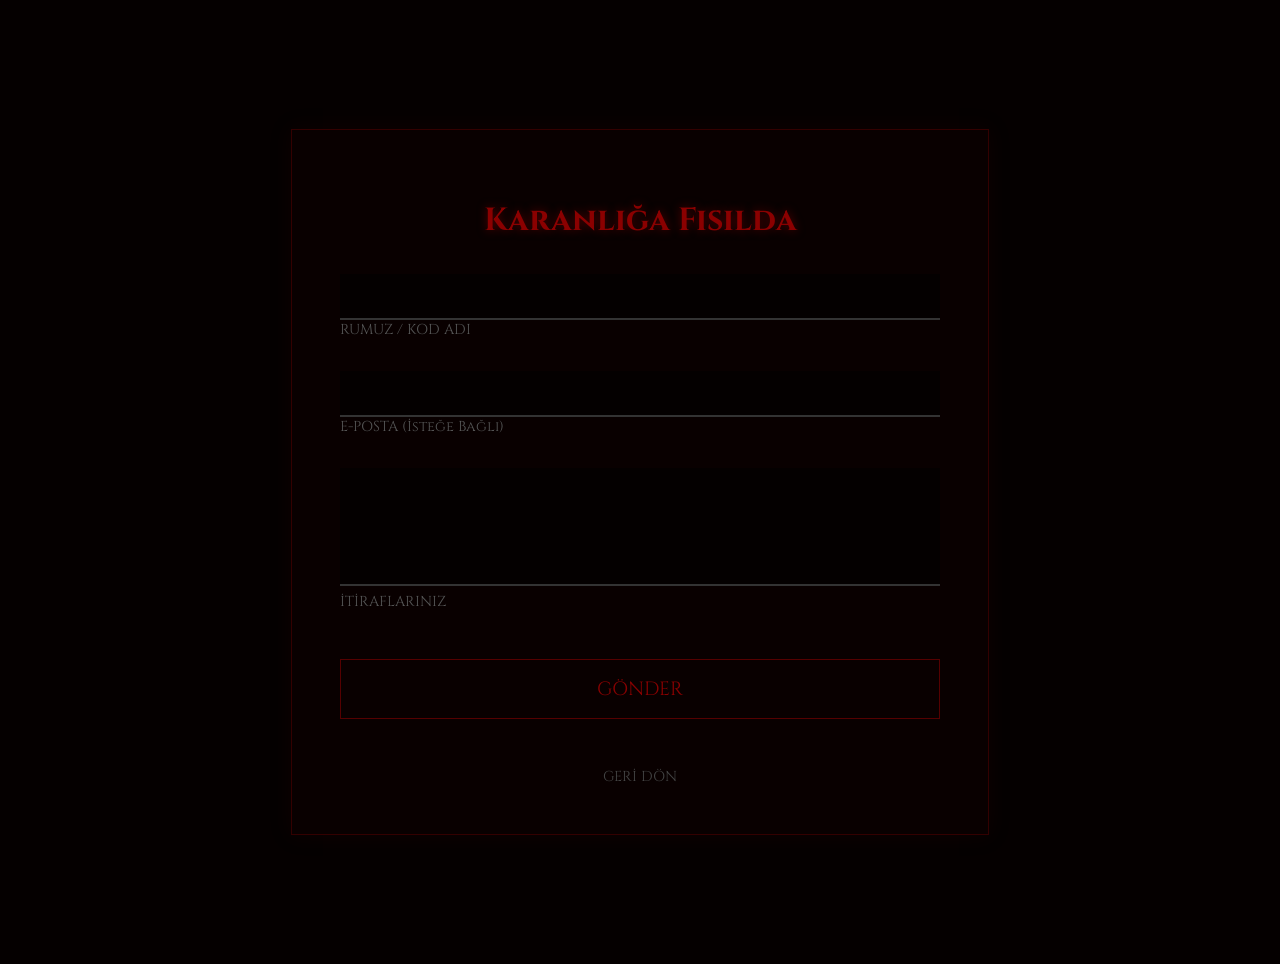
<file: sites/melankolia/iletisim.html>
<!DOCTYPE html>
<html lang="tr">

<head>
    <meta charset="UTF-8">
    <meta name="viewport" content="width=device-width, initial-scale=1.0">
    <title>İ L E T İ Ş İ M</title>
    <style>
        @import url('https://fonts.googleapis.com/css2?family=Cinzel:wght@400;700&display=swap');

        body {
            background-color: #050000;
            color: #8b0000;
            font-family: 'Cinzel', serif;
            margin: 0;
            padding: 2rem;
            min-height: 100vh;
            display: flex;
            flex-direction: column;
            align-items: center;
            justify-content: center;
        }

        .container {
            width: 100%;
            max-width: 600px;
            opacity: 0;
            animation: fadeIn 2s forwards;
            border: 1px solid #300;
            padding: 3rem;
            background: rgba(10, 0, 0, 0.8);
            box-shadow: 0 0 20px rgba(50, 0, 0, 0.2);
        }

        h1 {
            text-align: center;
            margin-bottom: 2rem;
            font-size: 2rem;
            text-shadow: 0 0 10px #500;
        }

        .form-group {
            margin-bottom: 2rem;
            position: relative;
        }

        label {
            display: block;
            margin-bottom: 0.5rem;
            color: #555;
            font-size: 0.9rem;
            transition: color 0.3s;
        }

        input,
        textarea {
            width: 100%;
            background: rgba(0, 0, 0, 0.5);
            border: none;
            border-bottom: 2px solid #333;
            color: #a00;
            font-family: 'Cinzel', serif;
            font-size: 1.1rem;
            padding: 10px 0;
            outline: none;
            transition: border-color 0.3s;
            resize: none;
        }

        input:focus,
        textarea:focus {
            border-bottom-color: #800;
        }

        input:focus+label,
        textarea:focus+label,
        input:not(:placeholder-shown)+label,
        textarea:not(:placeholder-shown)+label {
            color: #800;
        }

        button {
            width: 100%;
            padding: 1rem;
            background: transparent;
            border: 1px solid #500;
            color: #800;
            font-family: 'Cinzel', serif;
            font-size: 1.2rem;
            cursor: pointer;
            transition: all 0.3s;
            margin-top: 1rem;
        }

        button:hover {
            background: #200;
            color: #f00;
            box-shadow: 0 0 15px #500;
        }

        .message-sent {
            display: none;
            text-align: center;
            margin-top: 2rem;
            color: #f00;
        }

        .back-link {
            display: block;
            text-align: center;
            margin-top: 3rem;
            color: #444;
            text-decoration: none;
            font-size: 0.9rem;
            transition: color 0.3s;
        }

        .back-link:hover {
            color: #800;
        }

        @keyframes fadeIn {
            to {
                opacity: 1;
            }
        }
    </style>
</head>

<body>

    <div class="container">
        <h1>Karanlığa Fısılda</h1>

        <form id="contact-form">
            <div class="form-group">
                <input type="text" id="name" required placeholder=" ">
                <label for="name">RUMUZ / KOD ADI</label>
            </div>

            <div class="form-group">
                <input type="email" id="email" required placeholder=" ">
                <label for="email">E-POSTA (İsteğe Bağlı)</label>
            </div>

            <div class="form-group">
                <textarea id="message" rows="4" required placeholder=" "></textarea>
                <label for="message">İTİRAFLARINIZ</label>
            </div>

            <button type="submit">GÖNDER</button>
        </form>

        <div id="sent-message" class="message-sent">
            <p>"Sözlerin boşluğa bırakıldı..."</p>
            <p>Dinliyoruz.</p>
        </div>

        <a href="index.html" class="back-link">GERİ DÖN</a>
    </div>

    <script>
        document.getElementById('contact-form').addEventListener('submit', function (e) {
            e.preventDefault();

            // Visual feedback only
            this.style.opacity = '0';
            this.style.pointerEvents = 'none';

            const sentMsg = document.getElementById('sent-message');
            sentMsg.style.display = 'block';
            sentMsg.style.animation = 'fadeIn 2s forwards';
        });
    </script>

</body>

</html>
</file>
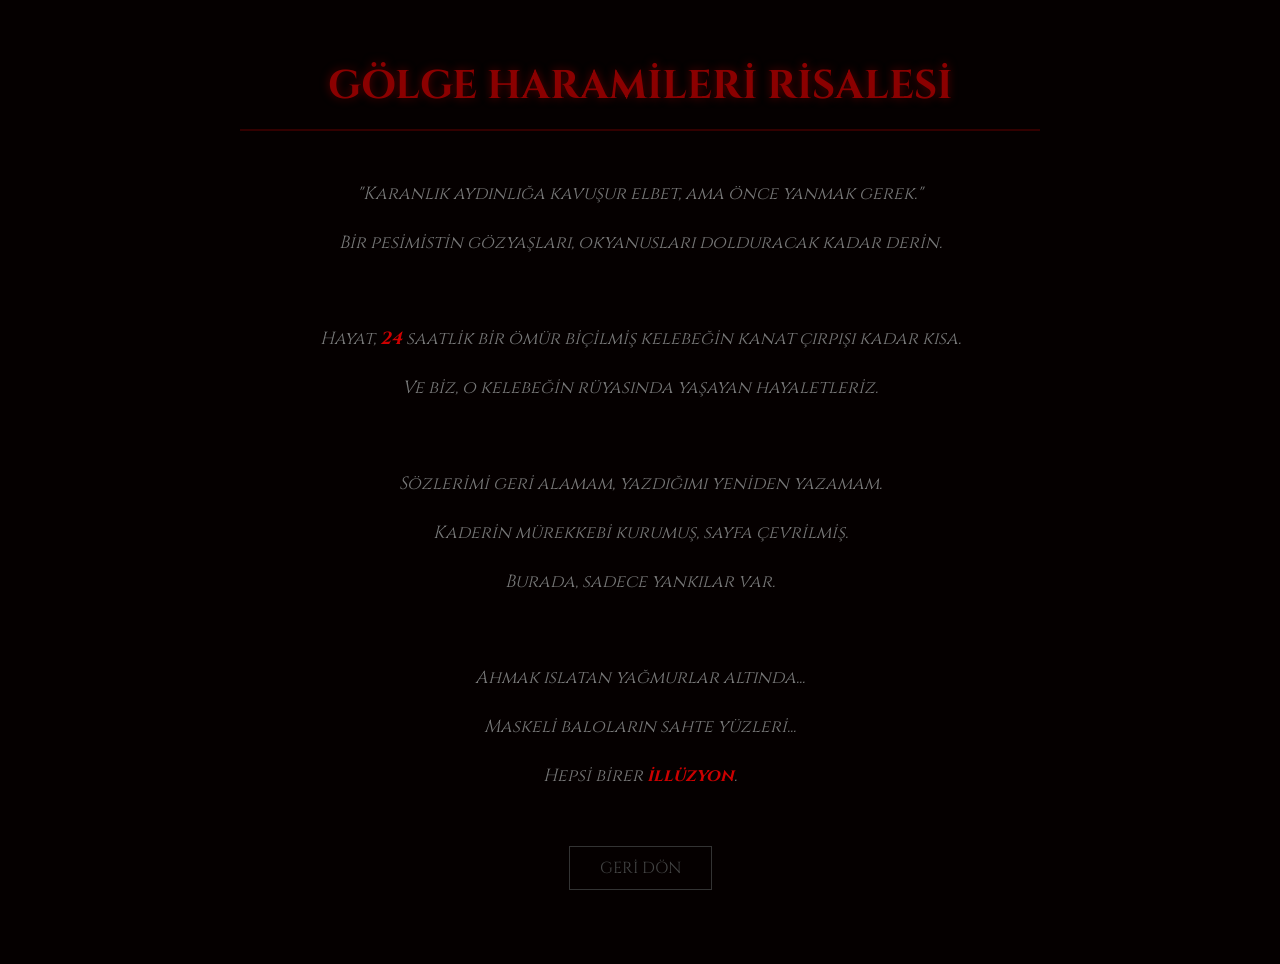
<file: sites/melankolia/risale.html>
<!DOCTYPE html>
<html lang="tr">

<head>
    <meta charset="UTF-8">
    <meta name="viewport" content="width=device-width, initial-scale=1.0">
    <title>R İ S A L E</title>
    <style>
        @import url('https://fonts.googleapis.com/css2?family=Cinzel:wght@400;700&display=swap');

        body {
            background-color: #050000;
            color: #8b0000;
            font-family: 'Cinzel', serif;
            margin: 0;
            padding: 2rem;
            min-height: 100vh;
            display: flex;
            flex-direction: column;
            align-items: center;
        }

        .container {
            max-width: 800px;
            width: 100%;
            text-align: center;
            opacity: 0;
            animation: fadeIn 2s forwards;
        }

        h1 {
            font-size: 2.5rem;
            border-bottom: 2px solid #300;
            padding-bottom: 1rem;
            margin-bottom: 3rem;
            text-shadow: 0 0 10px #500;
        }

        .verse {
            margin-bottom: 4rem;
            font-style: italic;
            transition: transform 0.3s;
        }

        .verse:hover {
            transform: scale(1.05);
            color: #a00;
        }

        p {
            font-size: 1.1rem;
            line-height: 1.8;
            margin-bottom: 1rem;
            color: #777;
        }

        .highlight {
            color: #c00;
            font-weight: bold;
        }

        .back-link {
            margin-top: 5rem;
            color: #444;
            text-decoration: none;
            border: 1px solid #333;
            padding: 10px 30px;
            transition: all 0.3s;
        }

        .back-link:hover {
            background: #111;
            color: #800;
            border-color: #500;
        }

        @keyframes fadeIn {
            to {
                opacity: 1;
            }
        }
    </style>
</head>

<body>
    <div class="container">
        <h1>GÖLGE HARAMİLERİ RİSALESİ</h1>

        <div class="verse">
            <p>"Karanlık aydınlığa kavuşur elbet, ama önce yanmak gerek."</p>
            <p>Bir pesimistin gözyaşları, okyanusları dolduracak kadar derin.</p>
        </div>

        <div class="verse">
            <p>Hayat, <span class="highlight">24</span> saatlik bir ömür biçilmiş kelebeğin kanat çırpışı kadar kısa.
            </p>
            <p>Ve biz, o kelebeğin rüyasında yaşayan hayaletleriz.</p>
        </div>

        <div class="verse">
            <p>Sözlerimi geri alamam, yazdığımı yeniden yazamam.</p>
            <p>Kaderin mürekkebi kurumuş, sayfa çevrilmiş.</p>
            <p>Burada, sadece yankılar var.</p>
        </div>

        <div class="verse">
            <p>Ahmak ıslatan yağmurlar altında...</p>
            <p>Maskeli baloların sahte yüzleri...</p>
            <p>Hepsi birer <span class="highlight">illüzyon</span>.</p>
        </div>

        <a href="index.html" class="back-link">GERİ DÖN</a>
    </div>
</body>

</html>
</file>
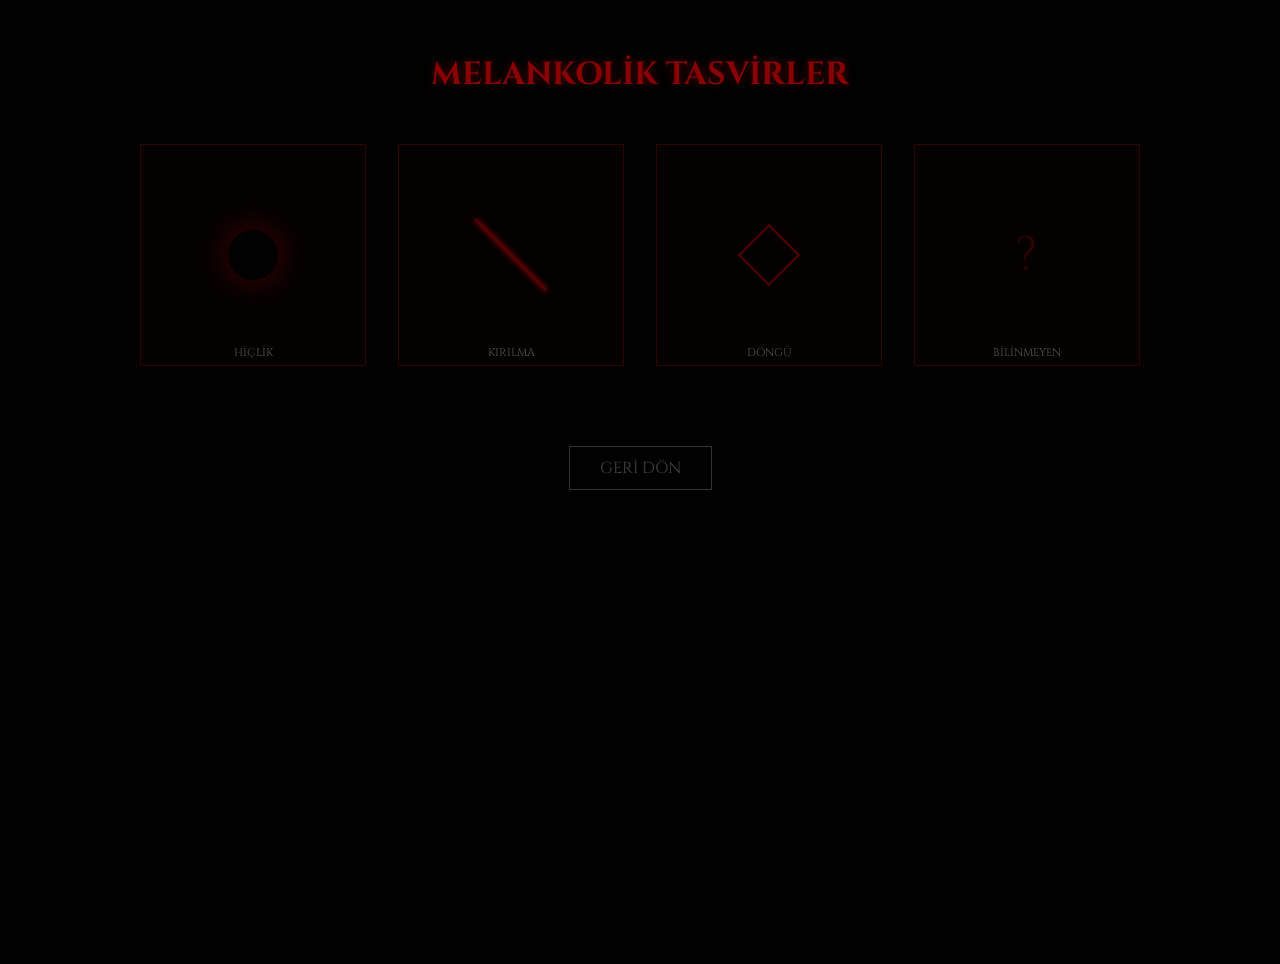
<file: sites/melankolia/tasvirler.html>
<!DOCTYPE html>
<html lang="tr">

<head>
    <meta charset="UTF-8">
    <meta name="viewport" content="width=device-width, initial-scale=1.0">
    <title>T A S V İ R L E R</title>
    <style>
        @import url('https://fonts.googleapis.com/css2?family=Cinzel:wght@400;700&display=swap');

        body {
            background-color: #000;
            color: #8b0000;
            font-family: 'Cinzel', serif;
            margin: 0;
            padding: 2rem;
            min-height: 100vh;
            display: flex;
            flex-direction: column;
            align-items: center;
        }

        h1 {
            font-size: 2rem;
            margin-bottom: 3rem;
            text-shadow: 0 0 10px #500;
            opacity: 0;
            animation: fadeIn 2s forwards;
        }

        .gallery {
            display: grid;
            grid-template-columns: repeat(auto-fit, minmax(200px, 1fr));
            gap: 2rem;
            width: 100%;
            max-width: 1000px;
        }

        .frame {
            border: 1px solid #300;
            padding: 10px;
            opacity: 0;
            animation: fadeIn 1s forwards 1s;
            transition: all 0.3s;
            position: relative;
            height: 200px;
            display: flex;
            align-items: center;
            justify-content: center;
            background: #050000;
            overflow: hidden;
        }

        .frame:hover {
            border-color: #800;
            box-shadow: 0 0 15px rgba(139, 0, 0, 0.3);
            transform: scale(1.02);
        }

        /* Abstract Art using CSS */
        .art-void {
            width: 50px;
            height: 50px;
            background: black;
            border-radius: 50%;
            box-shadow: 0 0 20px 10px #200;
        }

        .art-line {
            width: 100px;
            height: 2px;
            background: #500;
            transform: rotate(45deg);
            box-shadow: 0 0 5px #f00;
        }

        .art-sq {
            width: 40px;
            height: 40px;
            border: 2px solid #500;
            transform: rotate(45deg);
            animation: spin-slow 10s infinite linear;
        }

        .caption {
            position: absolute;
            bottom: 5px;
            font-size: 0.7rem;
            color: #555;
            width: 100%;
            text-align: center;
        }

        .back-link {
            margin-top: 5rem;
            color: #444;
            text-decoration: none;
            border: 1px solid #333;
            padding: 10px 30px;
            transition: all 0.3s;
            opacity: 0;
            animation: fadeIn 2s forwards 2s;
        }

        .back-link:hover {
            background: #111;
            color: #800;
            border-color: #500;
        }

        @keyframes fadeIn {
            to {
                opacity: 1;
            }
        }

        @keyframes spin-slow {
            from {
                transform: rotate(45deg);
            }

            to {
                transform: rotate(405deg);
            }
        }
    </style>
</head>

<body>
    <h1>MELANKOLİK TASVİRLER</h1>

    <div class="gallery">
        <div class="frame">
            <div class="art-void"></div>
            <div class="caption">HİÇLİK</div>
        </div>
        <div class="frame">
            <div class="art-line"></div>
            <div class="caption">KIRILMA</div>
        </div>
        <div class="frame">
            <div class="art-sq"></div>
            <div class="caption">DÖNGÜ</div>
        </div>
        <div class="frame">
            <div style="font-size: 3rem; color: #300;">?</div>
            <div class="caption">BİLİNMEYEN</div>
        </div>
    </div>

    <a href="index.html" class="back-link">GERİ DÖN</a>
</body>

</html>
</file>
<file: sites/anime/style.css>
/* 2007 Anime Fan Site - Retro CSS */

/* Blink animasyonu (çünkü <blink> artık çalışmıyor) */
@keyframes blink {
    0%, 49% { opacity: 1; }
    50%, 100% { opacity: 0; }
}

blink {
    animation: blink 1s linear infinite;
}

/* Sparkle animasyonu */
@keyframes sparkle {
    0%, 100% { 
        transform: scale(1) rotate(0deg);
        color: #FFD700;
    }
    25% { 
        transform: scale(1.2) rotate(5deg);
        color: #FF00FF;
    }
    50% { 
        transform: scale(1) rotate(0deg);
        color: #00FFFF;
    }
    75% { 
        transform: scale(1.2) rotate(-5deg);
        color: #FF0000;
    }
}

/* Rainbow text animasyonu */
@keyframes rainbow {
    0% { color: #FF0000; }
    14% { color: #FF7F00; }
    28% { color: #FFFF00; }
    42% { color: #00FF00; }
    57% { color: #0000FF; }
    71% { color: #4B0082; }
    85% { color: #9400D3; }
    100% { color: #FF0000; }
}

body {
    background-color: #000000;
    /* Tiled background pattern */
    background-image: 
        repeating-linear-gradient(45deg, transparent, transparent 10px, rgba(255,0,255,0.1) 10px, rgba(255,0,255,0.1) 20px),
        repeating-linear-gradient(-45deg, transparent, transparent 10px, rgba(0,255,255,0.1) 10px, rgba(0,255,255,0.1) 20px);
    margin: 0;
    padding: 10px;
    font-family: 'Comic Sans MS', cursive, sans-serif;
    overflow-x: hidden;
}

/* Cursor trail effect */
body::before {
    content: '★';
    position: fixed;
    pointer-events: none;
    font-size: 20px;
    color: #FFD700;
    animation: sparkle 2s infinite;
    z-index: 9999;
}

.banner {
    background: linear-gradient(90deg, #FF0000, #FF7F00, #FFFF00, #00FF00, #0000FF, #4B0082, #9400D3);
    padding: 10px;
    border: 5px ridge #FFD700;
    margin-bottom: 10px;
    box-shadow: 0 0 20px #FF00FF, 0 0 40px #00FFFF;
}

.banner marquee {
    font-size: 24px;
    font-weight: bold;
    color: #FFFFFF;
    text-shadow: 
        2px 2px 0 #FF0000,
        -2px -2px 0 #00FFFF,
        2px -2px 0 #FFFF00,
        -2px 2px 0 #FF00FF;
}

/* Tablo stilleri */
table {
    box-shadow: 
        0 0 10px #FF00FF,
        0 0 20px #00FFFF,
        0 0 30px #FFFF00;
    animation: pulse 2s infinite;
}

@keyframes pulse {
    0%, 100% { box-shadow: 0 0 10px #FF00FF, 0 0 20px #00FFFF; }
    50% { box-shadow: 0 0 20px #FF00FF, 0 0 40px #00FFFF, 0 0 60px #FFFF00; }
}

/* Menü stilleri */
.menu {
    font-family: 'Arial Black', sans-serif;
}

.menu ul {
    list-style-type: none;
    padding: 0;
}

.menu li {
    margin: 10px 0;
    background: linear-gradient(90deg, #FF00FF, #8000FF);
    padding: 5px;
    border: 2px solid #FFFF00;
    border-radius: 5px;
    box-shadow: 0 0 10px #00FFFF;
    transition: all 0.3s;
}

.menu li:hover {
    background: linear-gradient(90deg, #FFFF00, #FF00FF);
    transform: scale(1.1) rotate(2deg);
    box-shadow: 0 0 20px #FF0000;
}

.menu a {
    color: #FFFFFF;
    text-decoration: none;
    font-weight: bold;
    text-shadow: 2px 2px 2px #000000;
}

.menu a:hover {
    color: #00FFFF;
    animation: rainbow 2s linear infinite;
}

/* İçerik alanı */
.content {
    padding: 15px;
    text-align: left;
}

.content h2, .content h3 {
    text-shadow: 
        3px 3px 0 #000000,
        -1px -1px 0 #FFFFFF,
        1px -1px 0 #FFFFFF,
        -1px 1px 0 #FFFFFF,
        1px 1px 0 #FFFFFF;
    animation: rainbow 5s linear infinite;
}

.content p {
    line-height: 1.6;
    text-shadow: 1px 1px 1px #000000;
}

/* Galeri */
.gallery {
    display: grid;
    grid-template-columns: repeat(auto-fit, minmax(150px, 1fr));
    gap: 10px;
    padding: 10px;
    background: #000033;
    border: 3px dashed #FFFF00;
}

.gallery img {
    width: 100%;
    border: 3px solid #FF00FF;
    box-shadow: 0 0 10px #00FFFF;
    transition: transform 0.3s;
    cursor: pointer;
}

.gallery img:hover {
    transform: scale(1.1) rotate(5deg);
    box-shadow: 0 0 20px #FF0000;
}

.loading-text {
    text-align: center;
    padding: 50px;
}

/* Butonlar */
.retro-button {
    background: linear-gradient(180deg, #FF00FF, #8000FF);
    color: #FFFF00;
    border: 3px outset #FFFFFF;
    padding: 10px 20px;
    font-family: 'Comic Sans MS', cursive;
    font-weight: bold;
    cursor: pointer;
    box-shadow: 0 0 10px #00FFFF;
    transition: all 0.3s;
}

.retro-button:hover {
    background: linear-gradient(180deg, #FFFF00, #FF00FF);
    transform: scale(1.1);
    box-shadow: 0 0 20px #FF0000;
}

.retro-button:active {
    border-style: inset;
    transform: scale(0.95);
}

.music-btn {
    background: #FF0000;
    color: #FFFFFF;
    border: 3px ridge #FFD700;
    padding: 8px 15px;
    font-family: 'Arial Black', sans-serif;
    cursor: pointer;
    width: 100%;
    margin: 5px 0;
    box-shadow: 0 0 10px #FFFF00;
}

.music-btn:hover {
    background: #00FF00;
    color: #000000;
    animation: rainbow 1s linear infinite;
}

/* Sidebar */
.sidebar {
    font-size: 12px;
    padding: 10px;
}

/* Sparkle text */
.sparkle-text {
    animation: sparkle 2s infinite;
    padding: 10px;
    background: rgba(255, 0, 255, 0.3);
    border: 2px dotted #FFFF00;
    border-radius: 10px;
}

/* Visitor counter */
#visitor-count {
    display: inline-block;
    background: #000000;
    color: #00FF00;
    font-family: 'Courier New', monospace;
    font-size: 20px;
    font-weight: bold;
    padding: 5px 10px;
    border: 2px solid #00FF00;
    box-shadow: 0 0 10px #00FF00;
    letter-spacing: 2px;
}

/* Link stilleri */
a {
    color: #00FFFF;
    text-decoration: underline;
    transition: all 0.3s;
}

a:visited {
    color: #FF00FF;
}

a:hover {
    color: #FFFF00;
    text-decoration: none;
    text-shadow: 0 0 10px #FFFFFF;
}

/* Scrollbar (webkit browsers) */
::-webkit-scrollbar {
    width: 20px;
}

::-webkit-scrollbar-track {
    background: linear-gradient(180deg, #FF00FF, #0000FF);
}

::-webkit-scrollbar-thumb {
    background: #FFFF00;
    border: 2px solid #FF0000;
    border-radius: 10px;
}

::-webkit-scrollbar-thumb:hover {
    background: #00FF00;
}

/* Glow effect for tables */
tr:hover {
    background: rgba(255, 255, 0, 0.2) !important;
    transition: background 0.3s;
}

/* Misafir defteri */
table[bgcolor="#330033"] td {
    border-radius: 5px;
    margin: 5px;
}

table[bgcolor="#330033"] td:hover {
    background: rgba(255, 0, 255, 0.3) !important;
}

/* Horizontal rules */
hr {
    border: none;
    height: 3px;
    background: linear-gradient(90deg, #FF0000, #FF7F00, #FFFF00, #00FF00, #0000FF, #4B0082, #9400D3);
    box-shadow: 0 0 10px #FFFFFF;
    animation: rainbow-bg 5s linear infinite;
}

@keyframes rainbow-bg {
    0% { filter: hue-rotate(0deg); }
    100% { filter: hue-rotate(360deg); }
}

/* Easter egg: Konami code activated */
.konami-active {
    animation: spin 2s linear infinite, rainbow 1s linear infinite !important;
}

@keyframes spin {
    from { transform: rotate(0deg); }
    to { transform: rotate(360deg); }
}

/* Comic Sans everything! */
* {
    font-family: 'Comic Sans MS', 'Chalkboard SE', 'Comic Neue', cursive, sans-serif;
}

/* Çok fazla glow */
h1, h2, h3, h4, h5, h6 {
    text-shadow: 
        0 0 5px #FFFFFF,
        0 0 10px #FFFFFF,
        0 0 15px #FF00FF,
        0 0 20px #FF00FF,
        0 0 25px #FF00FF;
}

/* Selection color */
::selection {
    background: #FF00FF;
    color: #FFFF00;
}

::-moz-selection {
    background: #FF00FF;
    color: #FFFF00;
}
</file>
<file: sites/persona/style.css>
* {
    margin: 0;
    padding: 0;
    box-sizing: border-box;
}

body {
    font-family: 'Lato', sans-serif;
    overflow: hidden;
    background: #000;
    color: #fff;
}

/* Screens */
.screen {
    position: fixed;
    top: 0;
    left: 0;
    width: 100%;
    height: 100vh;
    display: flex;
    align-items: center;
    justify-content: center;
    opacity: 0;
    pointer-events: none;
    transition: opacity 1s ease;
}

.screen.active {
    opacity: 1;
    pointer-events: all;
}

.content {
    text-align: center;
    z-index: 10;
    position: relative;
}

/* Initial Screen */
#initial-screen {
    background: linear-gradient(135deg, #0a0a0a 0%, #1a1a2e 50%, #0a0a0a 100%);
}

#initial-screen h1 {
    font-family: 'Cinzel', serif;
    font-size: 72px;
    font-weight: 700;
    letter-spacing: 8px;
    margin-bottom: 30px;
    text-shadow: 0 0 20px rgba(255, 215, 0, 0.5);
}

.subtitle {
    font-size: 24px;
    font-style: italic;
    color: #FFD700;
    margin-bottom: 60px;
    opacity: 0.9;
}

/* Glitch Effect */
.glitch {
    position: relative;
    animation: glitch-main 3s infinite;
}

@keyframes glitch-main {

    0%,
    100% {
        text-shadow: 0 0 20px rgba(255, 215, 0, 0.5);
    }

    10% {
        text-shadow: 2px 2px 0 #00f, -2px -2px 0 #f00;
    }

    20% {
        text-shadow: -2px -2px 0 #00f, 2px 2px 0 #f00;
    }

    30% {
        text-shadow: 0 0 20px rgba(255, 215, 0, 0.5);
    }
}

/* Buttons */
.big-button {
    font-family: 'Cinzel', serif;
    font-size: 32px;
    padding: 30px 80px;
    background: transparent;
    border: 4px solid #FFD700;
    color: #FFD700;
    cursor: pointer;
    transition: all 0.3s ease;
    font-weight: 700;
    letter-spacing: 3px;
    position: relative;
    overflow: hidden;
}

.big-button::before {
    content: '';
    position: absolute;
    top: 50%;
    left: 50%;
    width: 0;
    height: 0;
    background: #FFD700;
    transform: translate(-50%, -50%);
    transition: all 0.5s ease;
    z-index: -1;
}

.big-button:hover::before {
    width: 100%;
    height: 100%;
}

.big-button:hover {
    color: #000;
    box-shadow: 0 0 30px rgba(255, 215, 0, 0.8);
}

.small-button {
    font-family: 'Lato', sans-serif;
    font-size: 18px;
    padding: 15px 40px;
    background: transparent;
    border: 2px solid #fff;
    color: #fff;
    cursor: pointer;
    transition: all 0.3s ease;
    margin-top: 40px;
}

.small-button:hover {
    background: #fff;
    color: #000;
}

/* Particles Background */
.particles {
    position: absolute;
    top: 0;
    left: 0;
    width: 100%;
    height: 100%;
    overflow: hidden;
    z-index: 1;
}

.particles::before,
.particles::after {
    content: '';
    position: absolute;
    width: 300px;
    height: 300px;
    border-radius: 50%;
    animation: float 8s infinite ease-in-out;
}

.particles::before {
    background: radial-gradient(circle, rgba(255, 215, 0, 0.1) 0%, transparent 70%);
    top: 10%;
    left: 20%;
}

.particles::after {
    background: radial-gradient(circle, rgba(0, 102, 204, 0.1) 0%, transparent 70%);
    bottom: 10%;
    right: 20%;
    animation-delay: -4s;
}

@keyframes float {

    0%,
    100% {
        transform: translateY(0) scale(1);
    }

    50% {
        transform: translateY(-50px) scale(1.1);
    }
}

/* Result Screen */
#result-screen {
    background: #000;
}

.arcana-card {
    width: 400px;
    height: 600px;
    margin: 0 auto 40px;
    background: linear-gradient(135deg, #1a1a2e 0%, #0066CC 100%);
    border: 5px solid #FFD700;
    border-radius: 10px;
    display: flex;
    flex-direction: column;
    align-items: center;
    justify-content: center;
    position: relative;
    box-shadow: 0 0 50px rgba(255, 215, 0, 0.5);
    animation: cardReveal 1s ease-out;
}

@keyframes cardReveal {
    0% {
        transform: rotateY(180deg) scale(0.5);
        opacity: 0;
    }

    100% {
        transform: rotateY(0) scale(1);
        opacity: 1;
    }
}

.card-number {
    font-family: 'Cinzel', serif;
    font-size: 120px;
    font-weight: 700;
    opacity: 0.3;
    position: absolute;
    top: 20px;
}

.card-name {
    font-family: 'Cinzel', serif;
    font-size: 48px;
    font-weight: 700;
    text-align: center;
    padding: 0 20px;
    text-shadow: 2px 2px 4px rgba(0, 0, 0, 0.5);
    margin-bottom: 30px;
}

.card-symbol {
    font-size: 180px;
    filter: drop-shadow(0 0 20px rgba(255, 215, 0, 0.8));
}

.arcana-description {
    max-width: 600px;
    margin: 0 auto;
    padding: 0 20px;
}

.arcana-description h2 {
    font-family: 'Cinzel', serif;
    font-size: 36px;
    margin-bottom: 20px;
    color: #FFD700;
}

.arcana-description p {
    font-size: 20px;
    line-height: 1.6;
    margin-bottom: 30px;
    color: #ddd;
}

.traits {
    display: flex;
    flex-wrap: wrap;
    gap: 15px;
    justify-content: center;
}

.trait {
    background: rgba(255, 215, 0, 0.2);
    border: 2px solid #FFD700;
    padding: 10px 20px;
    border-radius: 5px;
    font-size: 16px;
    font-weight: 600;
    animation: traitAppear 0.5s ease-out backwards;
}

@keyframes traitAppear {
    from {
        opacity: 0;
        transform: translateY(20px);
    }

    to {
        opacity: 1;
        transform: translateY(0);
    }
}

/* Transition Effects */
.screen-transition {
    animation: screenFade 2s ease-in-out;
}

@keyframes screenFade {
    0% {
        opacity: 1;
    }

    50% {
        opacity: 0;
    }

    100% {
        opacity: 1;
    }
}

/* Responsive */
@media (max-width: 768px) {
    #initial-screen h1 {
        font-size: 48px;
        letter-spacing: 4px;
    }

    .subtitle {
        font-size: 18px;
    }

    .big-button {
        font-size: 24px;
        padding: 20px 50px;
    }

    .arcana-card {
        width: 300px;
        height: 450px;
    }

    .card-number {
        font-size: 80px;
    }

    .card-name {
        font-size: 32px;
    }

    .card-symbol {
        font-size: 120px;
    }

    .arcana-description h2 {
        font-size: 28px;
    }

    .arcana-description p {
        font-size: 16px;
    }
}
</file>
<file: sites/persona/fix.css>
/* Fix for scrollable result screen */
.screen {
    overflow-y: auto !important;
}

#result-screen .content {
    padding: 40px 20px;
    min-height: 100vh;
    display: flex;
    flex-direction: column;
    justify-content: center;
}

/* 3D Card Image Flip Effect - Only image rotates, not container */
.arcana-card .card-symbol {
    transition: transform 0.6s cubic-bezier(0.175, 0.885, 0.32, 1.275) !important;
    transform-style: preserve-3d !important;
    will-change: transform;
}

.arcana-card:hover .card-symbol {
    transform: rotateY(15deg) rotateX(-10deg) scale(1.1) !important;
}

.arcana-card:hover .card-symbol img {
    filter: drop-shadow(0 0 30px rgba(255, 215, 0, 1)) !important;
}

.arcana-card:active .card-symbol {
    transform: rotateY(0deg) rotateX(0deg) scale(0.95) !important;
}
</file>
